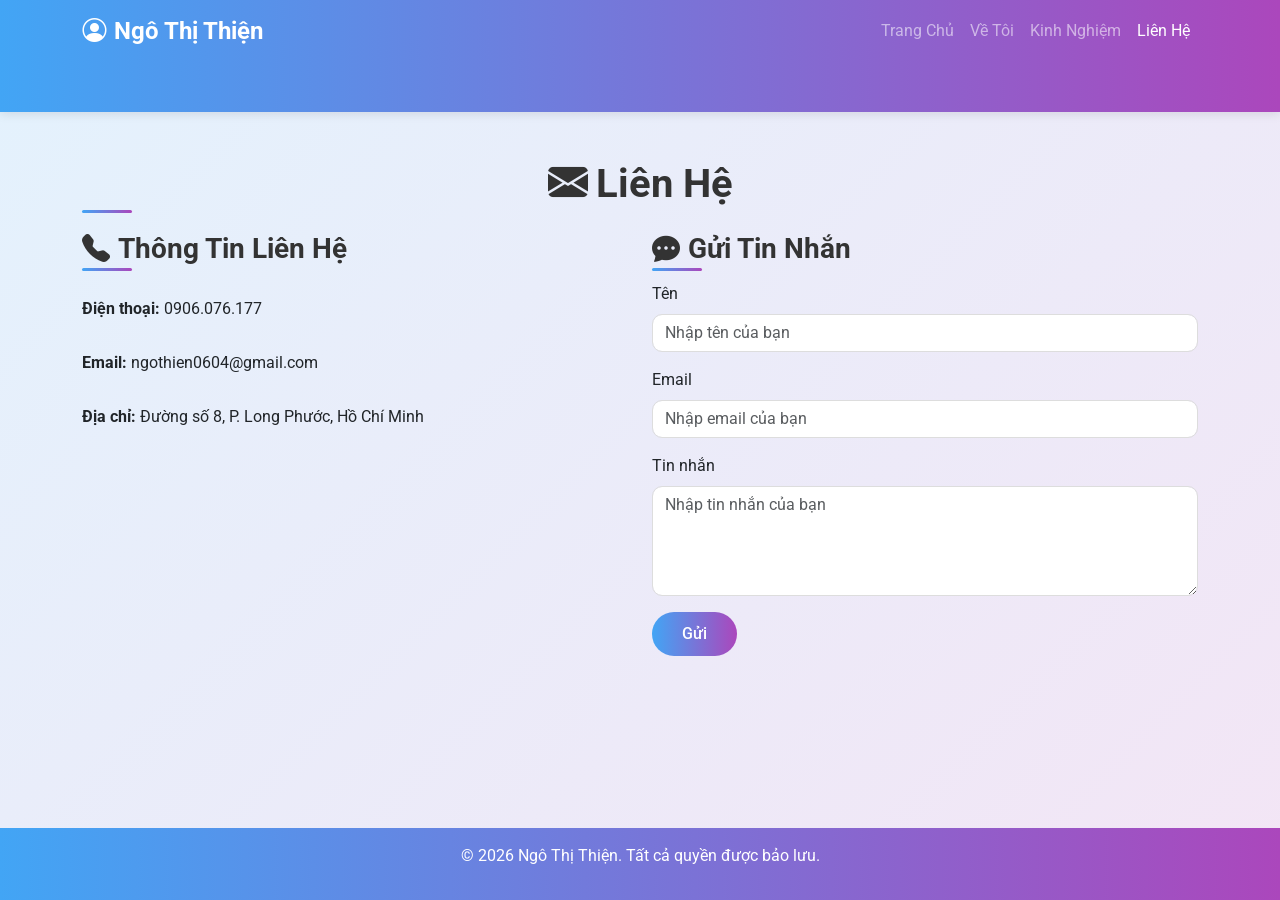
<file: contact.html>
<!DOCTYPE html>
<html lang="vi">
<head>
    <meta charset="UTF-8">
    <meta name="viewport" content="width=device-width, initial-scale=1.0">
    <title>Liên Hệ - Ngô Thị Thiện</title>
    <link href="https://fonts.googleapis.com/css2?family=Roboto:wght@300;400;500;700&display=swap" rel="stylesheet">
    <link href="https://cdn.jsdelivr.net/npm/bootstrap@5.3.0/dist/css/bootstrap.min.css" rel="stylesheet">
    <link rel="stylesheet" href="https://cdn.jsdelivr.net/npm/bootstrap-icons@1.10.0/font/bootstrap-icons.css">
    <link href="style.css" rel="stylesheet">
</head>
<body>
    <nav class="navbar navbar-expand-lg navbar-dark bg-primary">
        <div class="container">
            <a class="navbar-brand" href="index.html"><i class="bi bi-person-circle me-2"></i>Ngô Thị Thiện</a>
            <button class="navbar-toggler" type="button" data-bs-toggle="collapse" data-bs-target="#navbarNav" aria-controls="navbarNav" aria-expanded="false" aria-label="Toggle navigation">
                <span class="navbar-toggler-icon"></span>
            </button>
            <div class="collapse navbar-collapse" id="navbarNav">
                <ul class="navbar-nav ms-auto">
                    <li class="nav-item">
                        <a class="nav-link" href="index.html">Trang Chủ</a>
                    </li>
                    <li class="nav-item">
                        <a class="nav-link" href="about.html">Về Tôi</a>
                    </li>
                    <li class="nav-item">
                        <a class="nav-link" href="experience.html">Kinh Nghiệm</a>
                    </li>
                    <li class="nav-item">
                        <a class="nav-link active" href="contact.html">Liên Hệ</a>
                    </li>
                </ul>
            </div>
        </div>
    </nav>
    <div class="container mt-5">
        <h1 class="text-center mb-4"><i class="bi bi-envelope-fill me-2"></i>Liên Hệ</h1>
        <div class="row">
            <div class="col-md-6">
                <h3><i class="bi bi-telephone-fill me-2"></i>Thông Tin Liên Hệ</h3>
                <ul class="list-group list-group-flush">
                    <li class="list-group-item"><strong>Điện thoại:</strong> 0906.076.177</li>
                    <li class="list-group-item"><strong>Email:</strong> ngothien0604@gmail.com</li>
                    <li class="list-group-item"><strong>Địa chỉ:</strong> Đường số 8, P. Long Phước, Hồ Chí Minh</li>
                </ul>
            </div>
            <div class="col-md-6">
                <h3><i class="bi bi-chat-dots-fill me-2"></i>Gửi Tin Nhắn</h3>
                <form>
                    <div class="mb-3">
                        <label for="name" class="form-label">Tên</label>
                        <input type="text" class="form-control" id="name" placeholder="Nhập tên của bạn">
                    </div>
                    <div class="mb-3">
                        <label for="email" class="form-label">Email</label>
                        <input type="email" class="form-control" id="email" placeholder="Nhập email của bạn">
                    </div>
                    <div class="mb-3">
                        <label for="message" class="form-label">Tin nhắn</label>
                        <textarea class="form-control" id="message" rows="4" placeholder="Nhập tin nhắn của bạn"></textarea>
                    </div>
                    <button type="submit" class="btn btn-primary">Gửi</button>
                </form>
            </div>
        </div>
    </div>
    <footer class="bg-dark text-white text-center py-3 mt-5">
        <p>&copy; 2026 Ngô Thị Thiện. Tất cả quyền được bảo lưu.</p>
    </footer>
    <script src="https://cdn.jsdelivr.net/npm/bootstrap@5.3.0/dist/js/bootstrap.bundle.min.js"></script>
</body>
</html>
</file>
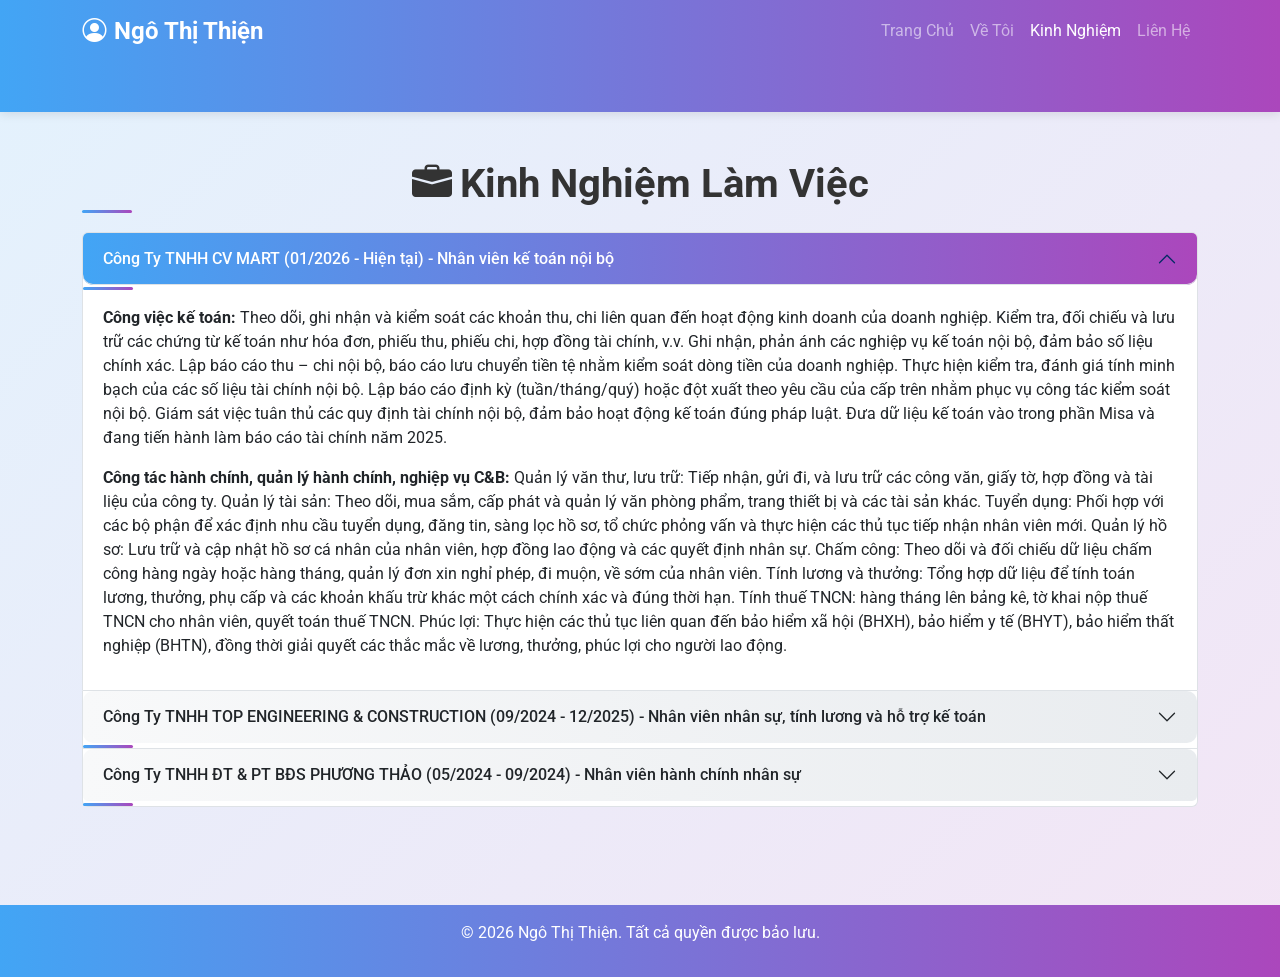
<file: experience.html>
<!DOCTYPE html>
<html lang="vi">
<head>
    <meta charset="UTF-8">
    <meta name="viewport" content="width=device-width, initial-scale=1.0">
    <title>Kinh Nghiệm - Ngô Thị Thiện</title>
    <link href="https://fonts.googleapis.com/css2?family=Roboto:wght@300;400;500;700&display=swap" rel="stylesheet">
    <link href="https://cdn.jsdelivr.net/npm/bootstrap@5.3.0/dist/css/bootstrap.min.css" rel="stylesheet">
    <link rel="stylesheet" href="https://cdn.jsdelivr.net/npm/bootstrap-icons@1.10.0/font/bootstrap-icons.css">
    <link href="style.css" rel="stylesheet">
</head>
<body>
    <nav class="navbar navbar-expand-lg navbar-dark bg-primary">
        <div class="container">
            <a class="navbar-brand" href="index.html"><i class="bi bi-person-circle me-2"></i>Ngô Thị Thiện</a>
            <button class="navbar-toggler" type="button" data-bs-toggle="collapse" data-bs-target="#navbarNav" aria-controls="navbarNav" aria-expanded="false" aria-label="Toggle navigation">
                <span class="navbar-toggler-icon"></span>
            </button>
            <div class="collapse navbar-collapse" id="navbarNav">
                <ul class="navbar-nav ms-auto">
                    <li class="nav-item">
                        <a class="nav-link" href="index.html">Trang Chủ</a>
                    </li>
                    <li class="nav-item">
                        <a class="nav-link" href="about.html">Về Tôi</a>
                    </li>
                    <li class="nav-item">
                        <a class="nav-link active" href="experience.html">Kinh Nghiệm</a>
                    </li>
                    <li class="nav-item">
                        <a class="nav-link" href="contact.html">Liên Hệ</a>
                    </li>
                </ul>
            </div>
        </div>
    </nav>
    <div class="container mt-5">
        <h1 class="text-center mb-4"><i class="bi bi-briefcase-fill me-2"></i>Kinh Nghiệm Làm Việc</h1>
        <div class="accordion" id="experienceAccordion">
            <div class="accordion-item">
                <h2 class="accordion-header" id="heading1">
                    <button class="accordion-button" type="button" data-bs-toggle="collapse" data-bs-target="#collapse1" aria-expanded="true" aria-controls="collapse1">
                        Công Ty TNHH CV MART (01/2026 - Hiện tại) - Nhân viên kế toán nội bộ
                    </button>
                </h2>
                <div id="collapse1" class="accordion-collapse collapse show" aria-labelledby="heading1" data-bs-parent="#experienceAccordion">
                    <div class="accordion-body">
                        <p><strong>Công việc kế toán:</strong> Theo dõi, ghi nhận và kiểm soát các khoản thu, chi liên quan đến hoạt động kinh doanh của doanh nghiệp. Kiểm tra, đối chiếu và lưu trữ các chứng từ kế toán như hóa đơn, phiếu thu, phiếu chi, hợp đồng tài chính, v.v. Ghi nhận, phản ánh các nghiệp vụ kế toán nội bộ, đảm bảo số liệu chính xác. Lập báo cáo thu – chi nội bộ, báo cáo lưu chuyển tiền tệ nhằm kiểm soát dòng tiền của doanh nghiệp. Thực hiện kiểm tra, đánh giá tính minh bạch của các số liệu tài chính nội bộ. Lập báo cáo định kỳ (tuần/tháng/quý) hoặc đột xuất theo yêu cầu của cấp trên nhằm phục vụ công tác kiểm soát nội bộ. Giám sát việc tuân thủ các quy định tài chính nội bộ, đảm bảo hoạt động kế toán đúng pháp luật. Đưa dữ liệu kế toán vào trong phần Misa và đang tiến hành làm báo cáo tài chính năm 2025.</p>
                        <p><strong>Công tác hành chính, quản lý hành chính, nghiệp vụ C&B:</strong> Quản lý văn thư, lưu trữ: Tiếp nhận, gửi đi, và lưu trữ các công văn, giấy tờ, hợp đồng và tài liệu của công ty. Quản lý tài sản: Theo dõi, mua sắm, cấp phát và quản lý văn phòng phẩm, trang thiết bị và các tài sản khác. Tuyển dụng: Phối hợp với các bộ phận để xác định nhu cầu tuyển dụng, đăng tin, sàng lọc hồ sơ, tổ chức phỏng vấn và thực hiện các thủ tục tiếp nhận nhân viên mới. Quản lý hồ sơ: Lưu trữ và cập nhật hồ sơ cá nhân của nhân viên, hợp đồng lao động và các quyết định nhân sự. Chấm công: Theo dõi và đối chiếu dữ liệu chấm công hàng ngày hoặc hàng tháng, quản lý đơn xin nghỉ phép, đi muộn, về sớm của nhân viên. Tính lương và thưởng: Tổng hợp dữ liệu để tính toán lương, thưởng, phụ cấp và các khoản khấu trừ khác một cách chính xác và đúng thời hạn. Tính thuế TNCN: hàng tháng lên bảng kê, tờ khai nộp thuế TNCN cho nhân viên, quyết toán thuế TNCN. Phúc lợi: Thực hiện các thủ tục liên quan đến bảo hiểm xã hội (BHXH), bảo hiểm y tế (BHYT), bảo hiểm thất nghiệp (BHTN), đồng thời giải quyết các thắc mắc về lương, thưởng, phúc lợi cho người lao động.</p>
                    </div>
                </div>
            </div>
            <div class="accordion-item">
                <h2 class="accordion-header" id="heading2">
                    <button class="accordion-button collapsed" type="button" data-bs-toggle="collapse" data-bs-target="#collapse2" aria-expanded="false" aria-controls="collapse2">
                        Công Ty TNHH TOP ENGINEERING & CONSTRUCTION (09/2024 - 12/2025) - Nhân viên nhân sự, tính lương và hỗ trợ kế toán
                    </button>
                </h2>
                <div id="collapse2" class="accordion-collapse collapse" aria-labelledby="heading2" data-bs-parent="#experienceAccordion">
                    <div class="accordion-body">
                        <p><strong>Công tác hành chính:</strong> Quản lý văn thư, lưu trữ: Tiếp nhận, gửi đi, và lưu trữ các công văn, giấy tờ, hợp đồng và tài liệu của công ty. Quản lý tài sản: Theo dõi, mua sắm, cấp phát và quản lý văn phòng phẩm, trang thiết bị và các tài sản khác. Hậu cần: Chuẩn bị hậu cần cho các cuộc họp, hội thảo và các sự kiện nội bộ; hỗ trợ công tác đi lại (đặt vé, phòng) cho nhân viên hoặc chuyên gia, làm hồ sơ, giấy phép lao động cho người nước ngoài.</p>
                        <p><strong>Quản lý nhân sự:</strong> Tuyển dụng: Phối hợp với các bộ phận để xác định nhu cầu tuyển dụng, đăng tin, sàng lọc hồ sơ, tổ chức phỏng vấn và thực hiện các thủ tục tiếp nhận nhân viên mới. Quản lý hồ sơ: Lưu trữ và cập nhật hồ sơ cá nhân của nhân viên, hợp đồng lao động và các quyết định nhân sự. Đào tạo và phát triển: Hỗ trợ tổ chức các chương trình đào tạo và phổ biến các chính sách, nội quy của công ty. Văn hóa doanh nghiệp: Tổ chức các hoạt động nhằm xây dựng và gắn kết văn hóa nội bộ như sinh nhật, tiệc tất niên hay team building.</p>
                        <p><strong>Nghiệp vụ tính lương (C&B):</strong> Chấm công: Theo dõi và đối chiếu dữ liệu chấm công hàng ngày hoặc hàng tháng, quản lý đơn xin nghỉ phép, đi muộn, về sớm của nhân viên. Tính lương và thưởng: Tổng hợp dữ liệu để tính toán lương, thưởng, phụ cấp và các khoản khấu trừ khác một cách chính xác và đúng thời hạn. Tính thuế TNCN: hàng tháng lên bảng kê, tờ khai nộp thuế TNCN cho nhân viên, quyết toán thuế TNCN. Phúc lợi: Thực hiện các thủ tục liên quan đến bảo hiểm xã hội (BHXH), bảo hiểm y tế (BHYT), bảo hiểm thất nghiệp (BHTN), đồng thời giải quyết các thắc mắc về lương, thưởng, phúc lợi cho người lao động. Báo cáo: Lập báo cáo về tình hình lương thưởng, biến động nhân sự hoặc các dữ liệu nhân sự khác khi có yêu cầu.</p>
                        <p><strong>Các công việc hỗ trợ kế toán:</strong> Hàng tháng tập hợp hóa đơn đầu ra, đầu vào của Công ty lên tờ khai thuế GTGT. Tập hợp chi phí các công trình.</p>
                    </div>
                </div>
            </div>
            <!-- Thêm các công ty khác -->
            <div class="accordion-item">
                <h2 class="accordion-header" id="heading3">
                    <button class="accordion-button collapsed" type="button" data-bs-toggle="collapse" data-bs-target="#collapse3" aria-expanded="false" aria-controls="collapse3">
                        Công Ty TNHH ĐT & PT BĐS PHƯƠNG THẢO (05/2024 - 09/2024) - Nhân viên hành chính nhân sự
                    </button>
                </h2>
                <div id="collapse3" class="accordion-collapse collapse" aria-labelledby="heading3" data-bs-parent="#experienceAccordion">
                    <div class="accordion-body">
                        <p>Tìm kiếm, tuyển dụng sàng lọc hồ sơ nhân sự. Sắp xếp lịch hẹn, đặt vé, điều chuyển xe đưa đón, bố trí văn phòng, phòng họp. Tham gia tổ chức sự kiện, hoạt động công ty: khám sức khỏe, lễ tết, tổ chức team building, thiện nguyện, thành lập công ty, du lịch.... Theo dõi, cập nhật và quản lý hồ sơ, danh sách lao động công ty. Theo dõi và cấp phát đồng phục, dụng cụ, văn phòng phẩm cho người lao động. Quản lý, sắp xếp lưu trữ văn bản, hồ sơ. Tạo các biểu mẫu phục vụ cho công việc. Theo dõi việc chấm công và đảm bảo nhân viên thực hiện đúng nội quy lao động. Đảm bảo thực hiện chế độ phúc lợi cho nhân viên theo quy định của công ty và công đoàn. Tư vấn, giải đáp và hướng dẫn nhân viên các vấn đề về bảo hiểm, chính sách, chế độ chung của công ty. Theo dõi quỹ công đoàn. Theo dõi, làm tạm ứng, thanh toán tất cả các khoản chi phí của văn phòng. Theo dõi, cập nhật và báo cáo tình hình nhân sự cho trưởng bộ phận hoặc nhà quản lý. Thực hiện các công việc khác liên quan dưới sự chỉ đạo của Ban giám đốc.</p>
                    </div>
                </div>
            </div>
            <!-- Tiếp tục cho các công ty còn lại -->
        </div>
    </div>
    <footer class="bg-dark text-white text-center py-3 mt-5">
        <p>&copy; 2026 Ngô Thị Thiện. Tất cả quyền được bảo lưu.</p>
    </footer>
    <script src="https://cdn.jsdelivr.net/npm/bootstrap@5.3.0/dist/js/bootstrap.bundle.min.js"></script>
</body>
</html>
</file>
<file: style.css>
@import url('https://fonts.googleapis.com/css2?family=Roboto:wght@300;400;500;700&display=swap');

:root {
    --primary-gradient: linear-gradient(90deg, #42a5f5, #ab47bc);
    --secondary-gradient: linear-gradient(135deg, #e3f2fd 0%, #f3e5f5 100%);
    --shadow-light: 0 8px 25px rgba(0,0,0,0.1);
    --shadow-dark: 0 12px 35px rgba(0,0,0,0.15);
    --border-radius: 15px;
    --transition: all 0.3s ease;
}

body {
    font-family: 'Roboto', sans-serif;
    background: var(--secondary-gradient);
    min-height: 100vh;
    margin: 0;
    display: flex;
    flex-direction: column;
    animation: fadeIn 1s ease-in;
}

@keyframes fadeIn {
    from { opacity: 0; }
    to { opacity: 1; }
}

.navbar {
    background: var(--primary-gradient);
    box-shadow: 0 2px 10px rgba(0,0,0,0.1);
    flex-shrink: 0;
    backdrop-filter: blur(10px);
}

.navbar-brand {
    font-weight: 700;
    font-size: 1.5rem;
    transition: var(--transition);
}

.navbar-brand:hover {
    transform: scale(1.05);
}

.card {
    box-shadow: var(--shadow-light);
    border: none;
    border-radius: var(--border-radius);
    margin-bottom: 30px;
    transition: var(--transition);
    backdrop-filter: blur(10px);
    background: rgba(255, 255, 255, 0.9);
}

.card:hover {
    transform: translateY(-5px);
    box-shadow: var(--shadow-dark);
}

.card-header {
    background: var(--primary-gradient);
    color: white;
    font-weight: 600;
    border-radius: var(--border-radius) var(--border-radius) 0 0 !important;
}

.accordion-button {
    background: linear-gradient(90deg, #f8f9fa, #e9ecef);
    font-weight: 500;
    border-radius: 10px;
    margin-bottom: 5px;
    transition: var(--transition);
}

.accordion-button:not(.collapsed) {
    background: var(--primary-gradient);
    color: white;
}

.accordion-button:hover {
    transform: translateX(5px);
}

footer {
    background: var(--primary-gradient);
    color: white;
    margin-top: auto;
    padding: 20px 0;
    flex-shrink: 0;
    backdrop-filter: blur(10px);
}

.list-group-item {
    border: none;
    padding: 15px 0;
    background: transparent;
    transition: var(--transition);
}

.list-group-item:hover {
    background: rgba(0,0,0,0.05);
    border-radius: 10px;
}

.btn-primary {
    background: var(--primary-gradient);
    border: none;
    border-radius: 25px;
    padding: 10px 30px;
    font-weight: 500;
    transition: var(--transition);
    position: relative;
    overflow: hidden;
}

.btn-primary::before {
    content: '';
    position: absolute;
    top: 0;
    left: -100%;
    width: 100%;
    height: 100%;
    background: linear-gradient(90deg, transparent, rgba(255,255,255,0.2), transparent);
    transition: left 0.5s;
}

.btn-primary:hover::before {
    left: 100%;
}

.btn-primary:hover {
    background: linear-gradient(90deg, #1e88e5, #8e24aa);
    transform: scale(1.05);
}

.img-fluid {
    border-radius: 50%;
    border: 5px solid white;
    box-shadow: 0 5px 15px rgba(0,0,0,0.2);
    transition: var(--transition);
}

.img-fluid:hover {
    transform: scale(1.1);
}

h1, h2, h3 {
    color: #333;
    font-weight: 700;
    margin-bottom: 1rem;
    position: relative;
}

h1::after, h2::after, h3::after {
    content: '';
    position: absolute;
    bottom: -5px;
    left: 0;
    width: 50px;
    height: 3px;
    background: var(--primary-gradient);
    border-radius: 2px;
}

.container {
    padding-bottom: 50px;
    flex: 1;
    animation: slideUp 0.8s ease-out;
}

@keyframes slideUp {
    from { transform: translateY(30px); opacity: 0; }
    to { transform: translateY(0); opacity: 1; }
}

.form-control {
    border-radius: 10px;
    border: 1px solid #ddd;
    transition: var(--transition);
}

.hero-section {
    background: linear-gradient(135deg, rgba(66, 165, 245, 0.1), rgba(171, 71, 188, 0.1)), url('https://via.placeholder.com/1920x600/ffffff/000000?text=Background') no-repeat center center;
    background-size: cover;
    background-attachment: fixed;
    color: #333;
    padding: 100px 0;
    position: relative;
}

.hero-section::before {
    content: '';
    position: absolute;
    top: 0;
    left: 0;
    right: 0;
    bottom: 0;
    background: rgba(255, 255, 255, 0.8);
    z-index: 1;
}

.hero-section .container {
    position: relative;
    z-index: 2;
}

.display-4 {
    font-size: 3rem;
    font-weight: 300;
    margin-bottom: 1rem;
}

.lead {
    font-size: 1.25rem;
    font-weight: 300;
}
</file>
